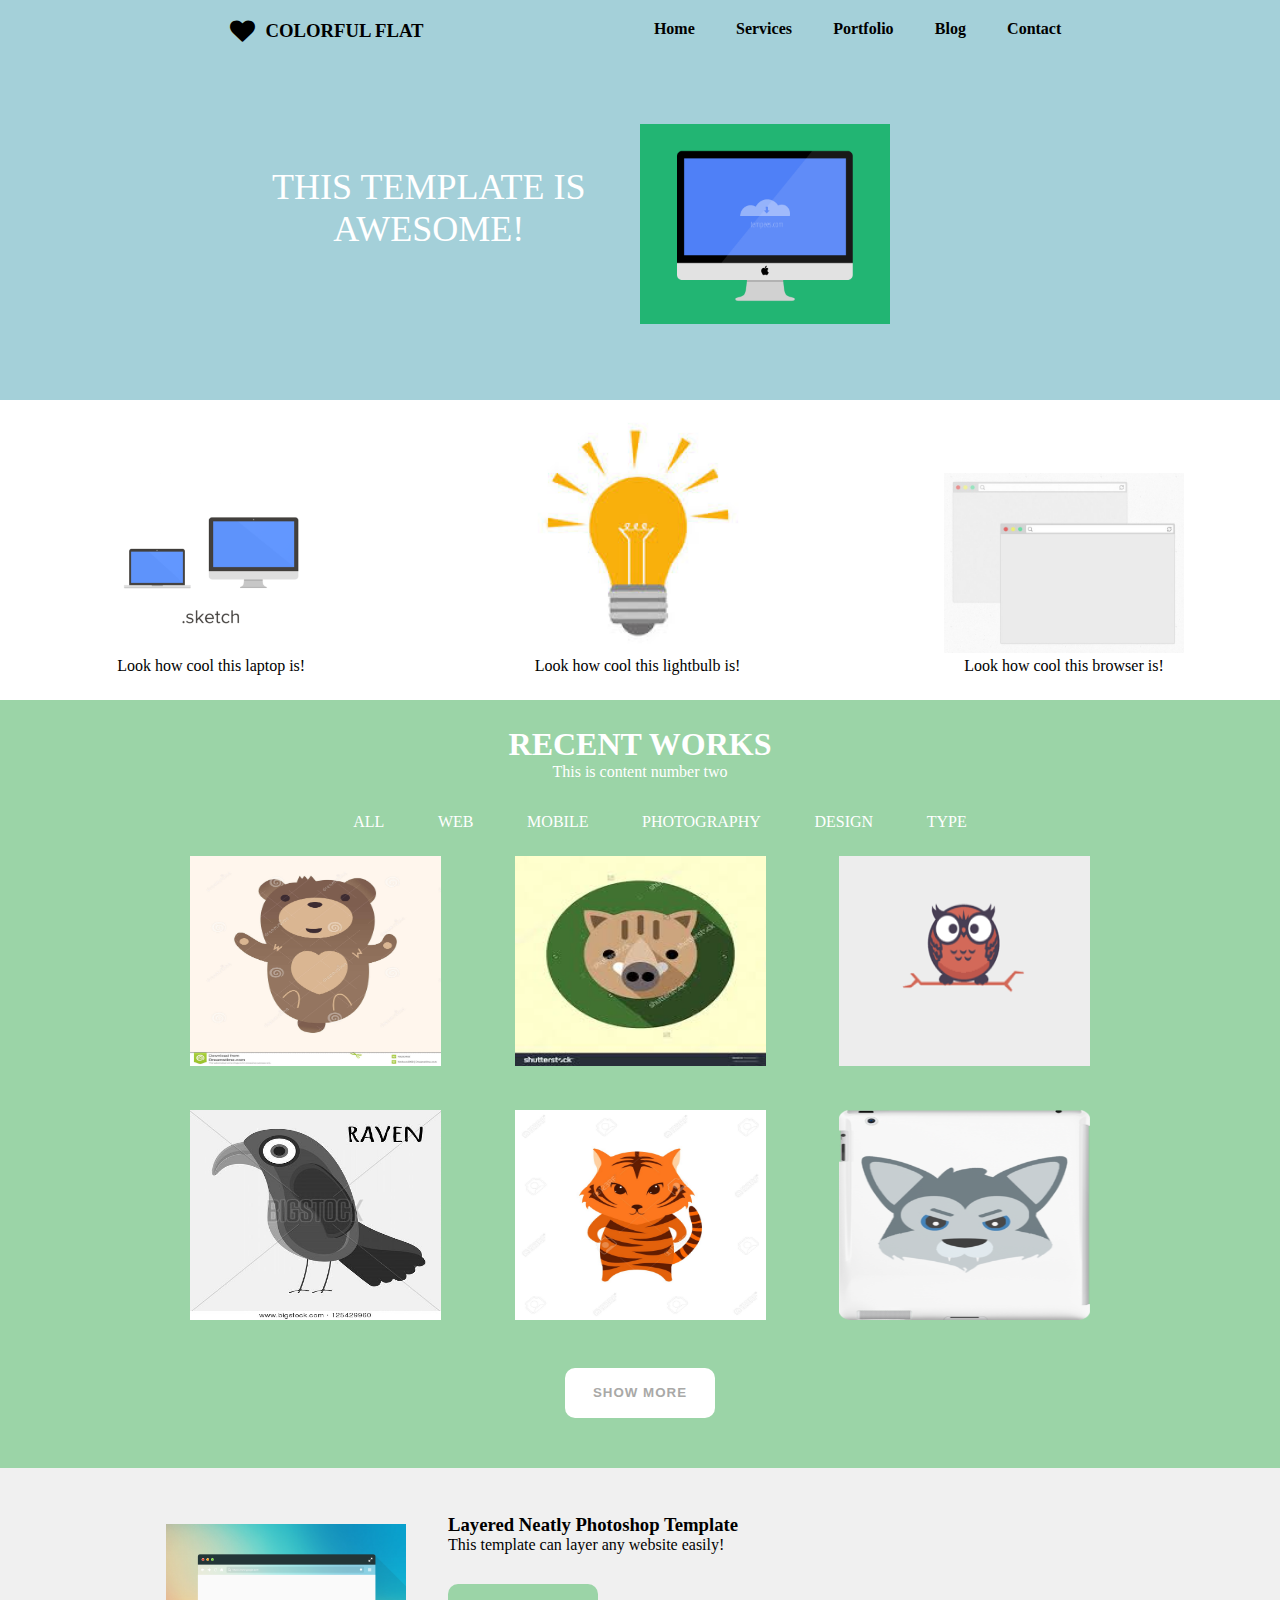
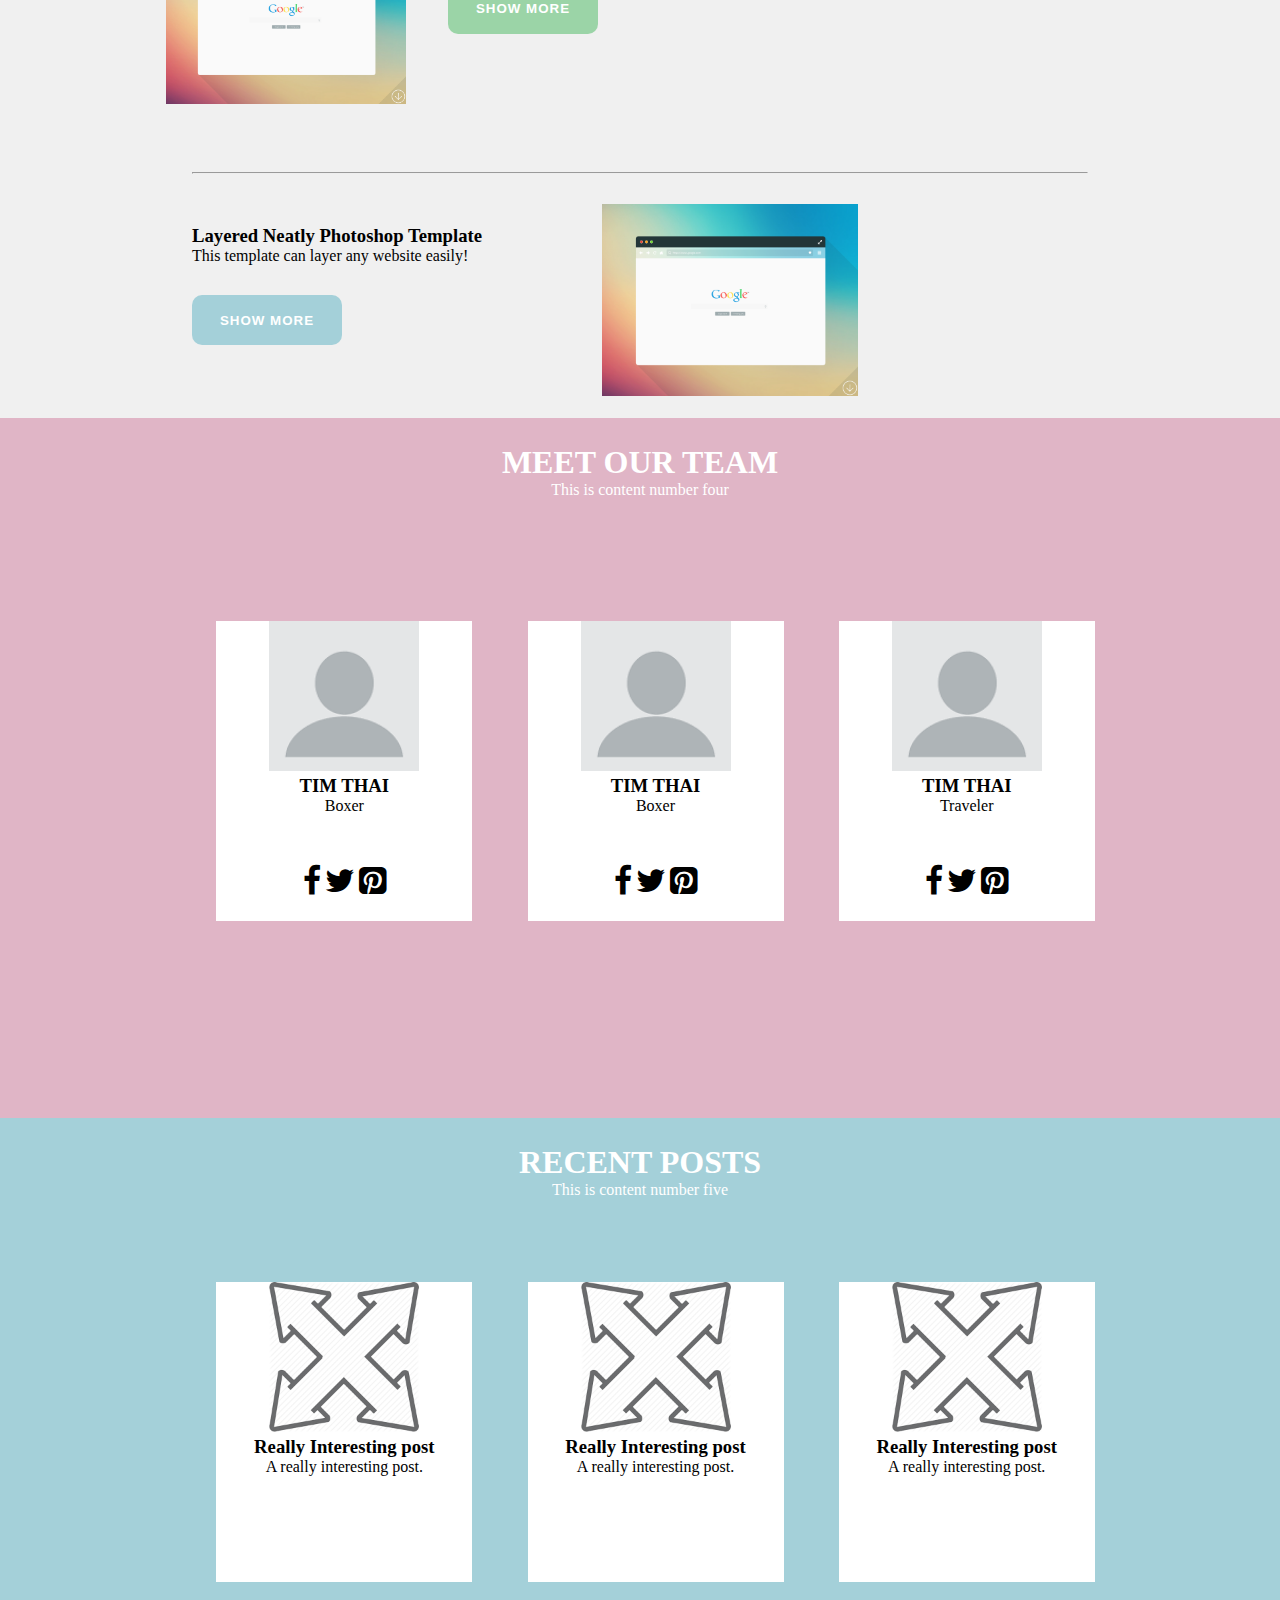
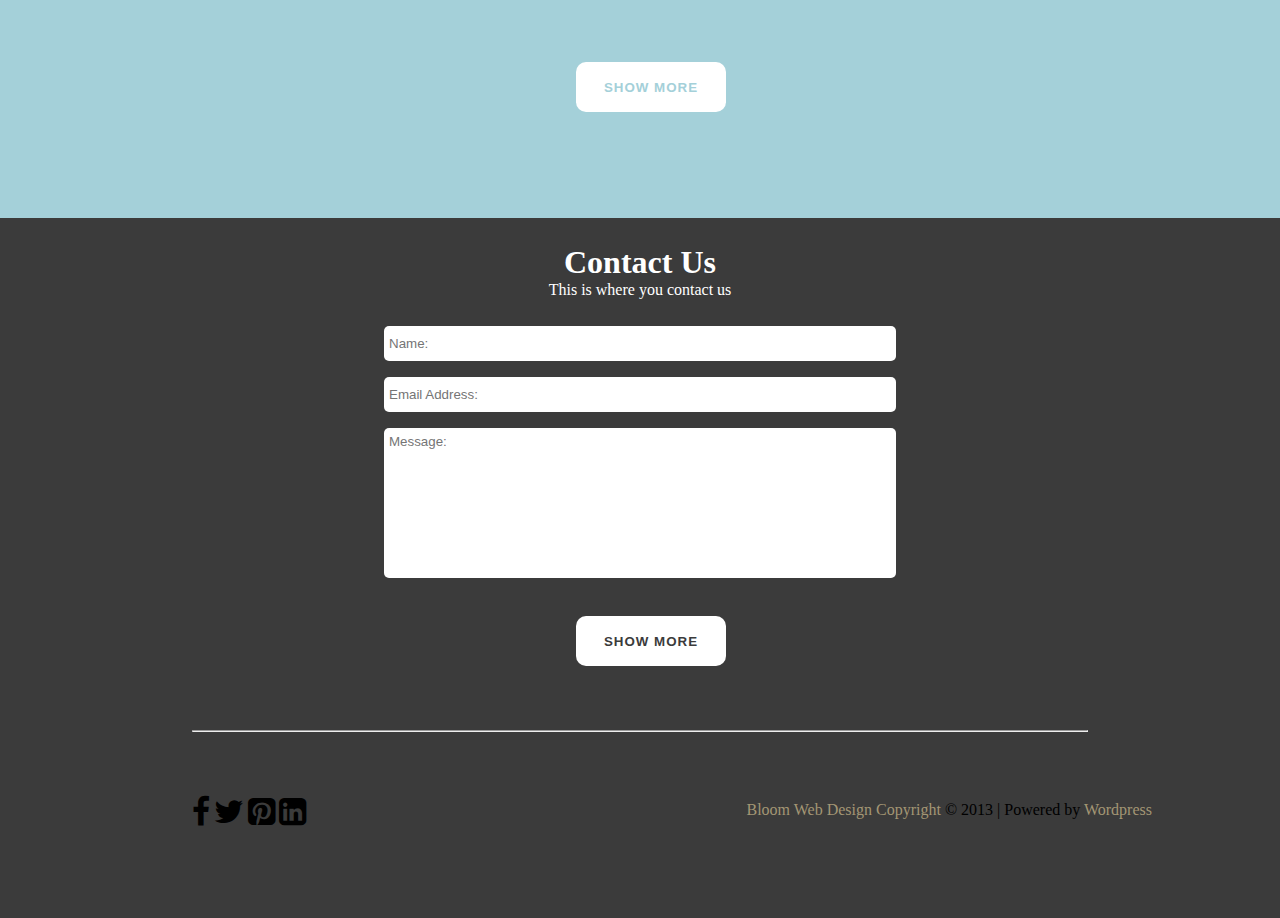
<file: index.html>
<!DOCTYPE html>
<html>

<head>

	<title>Flat Image</title>
  <link rel="stylesheet" href="css/font-awesome/css/font-awesome.min.css">
	<link rel="stylesheet" type="text/css" href="css/main.css">	

</head>

<body>

  <header>
<!-- NAVIGATION for Header -->
    <nav>

      <h3 class="logo"><i class="fa fa-heart fa-lg logoIcon" aria-hidden="true"></i>COLORFUL FLAT</h3>

      <ul>
        <li><a href="#">Home</a></li>
        <li><a href="#">Services</a></li>
        <li><a href="#">Portfolio</a></li>
        <li><a href="#">Blog</a></li>
        <li><a href="#">Contact</a></li>
      </ul>

    </nav>

    <div class="headerText">THIS TEMPLATE IS AWESOME!</div> 

    <div><img src="img/imac.png" alt="Imac"></div>
    
  </header>
<!-- Images for Content One -->
  <div class="contentOne">

    <div class="contentOneImg">
      <img src="img/whiteimac.png" alt="iMac">
      <p>Look how cool this laptop is!</p>
    </div>

    <div class="contentOneImg">
      <img src="img/lightbulb.jpeg" alt="lightbulb">
      <p>Look how cool this lightbulb is!</p>
    </div>

    <div class="contentOneImg">
      <img src="img/browser.jpg" alt="browser">
      <p>Look how cool this browser is!</p>
    </div>

  </div>

  <div class="contentTwo">
<!-- Content Two Header -->
    <div class="contentTwoHeader">
      <h1>RECENT WORKS</h1>
      <p>This is content number two</p>
    </div>
<!-- Navigation for Content Two -->
    <div class="contentTwoNavigation">

      <ul>
        <li><a href="#">ALL</a></li>
        <li><a href="#">WEB</a></li>
        <li><a href="#">MOBILE</a></li>
        <li><a href="#">PHOTOGRAPHY</a></li>
        <li><a href="#">DESIGN</a></li>
        <li><a href="#">TYPE</a></li>    
      </ul>

    </div>

<!-- IMAGES for Content Two -->
    <div class="contentTwoImages"> 

      <div class="contentTwoImagesFlat">
        <img src="img/flatbear.jpg" alt="flat bear">
      </div>

      <div class="contentTwoImagesFlat">
        <img src="img/flatboar.jpeg" alt="flat boar">
      </div >

      <div class="contentTwoImagesFlat">
        <img src="img/flatowl.png" alt="flat owl">
      </div>

      <div class="contentTwoImagesFlat">
        <img src="img/flatraven.jpg" alt="flat raven">
      </div>

      <div class="contentTwoImagesFlat">
        <img src="img/flattiger.jpg" alt="flat tiger">
      </div>

      <div class="contentTwoImagesFlat">
        <img src="img/flatwolf.png" alt="flat wolf">
      </div>

      <div>
        <button>SHOW MORE</button>
      </div>

    </div>
<!-- Content Three -->
    <div class="contentThree">
<!-- Content Three Header -->
      <div class="contentThreeTopImage">
        <img src="img/flatgoogle.png" alt="flat google">
      </div>

      <div class="contentThreeTopText">
        <h3>Layered Neatly Photoshop Template</h3>
        <p>This template can layer any website easily!</p>
        <button><span>SHOW MORE</span></button>
      </div>

      <hr>

      <div class="contentThreeBottomText">
        <h3>Layered Neatly Photoshop Template</h3>
        <p>This template can layer any website easily!</p>
        <button><span>SHOW MORE</span></button>
      </div>

      <div class="contentThreeBottomImage">
        <img src="img/flatgoogle.png" alt="flat google">
      </div>


    </div>
<!-- Content Four Div -->
    <div class="contentFour">

      <div class="contentFourHeader">
        <h1>MEET OUR TEAM</h1>
        <p>This is content number four</p>
      </div>

<!-- Content Four Boxes -->
      
      <div class="contentFourBox">
<!-- Content Four Images -->
        <div class="contentFourProfile">
          <img src="img/blankprofile.png" alt="blank profile">
          <h3>TIM THAI</h3>
          <p>Boxer</p>
          <div class="contentFourSocialIcons">
            <i class="fa fa-facebook fa-2x" aria-hidden="true"></i>
            <i class="fa fa-twitter fa-2x" aria-hidden="true"></i>
            <i class="fa fa-pinterest-square fa-2x" aria-hidden="true"></i>
          </div>
          
        </div>

        <div class="contentFourProfile">
          <img src="img/blankprofile.png" alt="blank profile">
          <h3>TIM THAI</h3>
          <p>Boxer</p>
          <div class="contentFourSocialIcons">
            <i class="fa fa-facebook fa-2x" aria-hidden="true"></i>
            <i class="fa fa-twitter fa-2x" aria-hidden="true"></i>
            <i class="fa fa-pinterest-square fa-2x" aria-hidden="true"></i>
          </div>
          
        </div>

        <div class="contentFourProfile">

          <img src="img/blankprofile.png" alt="blank profile">
          <h3>TIM THAI</h3>
          <p>Traveler</p>

          <div class="contentFourSocialIcons">
            <i class="fa fa-facebook fa-2x" aria-hidden="true"></i>
            <i class="fa fa-twitter fa-2x" aria-hidden="true"></i>
            <i class="fa fa-pinterest-square fa-2x" aria-hidden="true"></i>
          </div>

        </div>

      </div>

    </div>
<!-- CONTENT FIVE -->
  <div class="contentFive">
<!-- Content Five Header-->
    <div class="contentFiveHeader">
        <h1>RECENT POSTS</h1>
        <p>This is content number five</p>
    </div>
<!-- Content Five Images -->
    <div class ="contentFiveBox">

      <div class="contentFiveProfile">
            <img src="img/fourarrows.png" alt="four arrows">
            <h3>Really Interesting post</h3>
            <p>A really interesting post.</p>
            
      </div>

      <div class="contentFiveProfile">
            <img src="img/fourarrows.png" alt="four arrows">
            <h3>Really Interesting post</h3>
            <p>A really interesting post.</p>
            
      </div>

      <div class="contentFiveProfile">

            <img src="img/fourarrows.png" alt="four arrows">
            <h3>Really Interesting post</h3>
            <p>A really interesting post.</p>

      </div>

    </div>

    <button class="contentFiveButton"><span>SHOW MORE</span></button>

  </div>

  <!-- Content Six -->
  <div class="contentSix">

    <div class="contentSixHeader">
        <h1>Contact Us</h1>
        <p>This is where you contact us</p>
    </div>

  <!-- Contact Form -->

    <div class="contactForm">

    <input class="contactFormBox" type="text" name="name" placeholder="Name:"><br>
    <input class="contactFormBox" type="email" name="email" placeholder="Email Address:"><br>
    <input class="contactFormBox messageBox" type="text" name="message" placeholder="Message:">

    </div>

    <button class="contentSixButton"><span>SHOW MORE</span></button>

    <hr>

    <div class="contentSixSocialIcons">
      <i class="fa fa-facebook fa-2x" aria-hidden="true"></i>
      <i class="fa fa-twitter fa-2x" aria-hidden="true"></i>
      <i class="fa fa-pinterest-square fa-2x" aria-hidden="true"></i>
      <i class="fa fa-linkedin-square fa-2x" aria-hidden="true"></i>
    </div>

    <div class="contentSixFooter">
      <p><span>Bloom Web Design Copyright</span> &copy; 2013 | Powered by <span>Wordpress</span></p>
    </div>

  </div>

</body>

</html>
</file>
<file: css/main.css>
* {
  margin: 0;
  box-sizing: border-box;
}

header {
  background-color: #a4d0d9;
  height: 400px;
}

/******************************** NAVIGATION ******************************/
nav {
  padding-top: 20px;
}

nav li {
  display: inline-block;
  list-style: none;
  padding-right: 3%;
  font-weight: bold;
}

nav li a {
  text-decoration: none;
  color: #000;
}

/******************************** NAVIGATION LOGO ******************************/
.logo {
  display: inline;
  float: left;
  padding: 0 18%;
}

.logoIcon {
  padding-right: 10px;
}

/******************************** HEADER TEXT DIV ******************************/
.headerText {
  color: white;
  font-size: 36px;
  height: 150px;
  width: 50%;
  padding-top: 10%;
  padding-left: 17%;
  text-align: center;
}

header div img {
  height: 200px;
  width: 250px;
  text-align: center;
  display: inline-block;
  margin-top: -5%;
  z-index: -1;
  margin-left: 50%;
}

/******************************** CONTENT ONE DIV ******************************/
.contentOne {
  background-color: #fff;
  height: 300px;
  width: 100%;
  margin: 0 auto;
  
}

.contentOneImg {
  height: 200px;
  display: inline-block;
  text-align: center;
  width: 25%;
  margin: 4%;
  margin-bottom: 8%;
}

.contentOneImg img {
  width: 75%;
  margin-top: -12%;
}

/******************************** CONTENT TWO DIV ******************************/
.contentTwo {
  background-color: #9bd4a7;
  color: #fff;
  height: 850px;
}

.contentTwoHeader {
  text-align: center;
  padding-top: 2%;
  height: 100px;
}

/******************** CONTENT TWO NAVIGATION ********************/
.contentTwoNavigation {
  padding-top: 1%;
  text-align: center;
}

.contentTwoNavigation li {
  display: inline;
  margin: 2%;
}

.contentTwoNavigation li a {
  text-decoration: none;
  color: #fff;
}
/******************** CONTENT TWO IMAGES ********************/

.contentTwoImages {
  height: 75%;
  width: 90%;
  text-align: center;
  margin-left: 5%;
}

.contentTwoImagesFlat {
  display: inline-block;
  margin-top: 1%; 
  margin-left: 2%;
  margin-right: 2%;
  padding: 14px 1%;
}

.contentTwoImagesFlat img {
  height: 210px;
  width: 251px;
}

.contentTwo button {
  width: 150px;
  height: 50px;
  border: none;
  border-radius: 10px;
  background-color: #fff;
  color: #a9a9a7;
  font-weight: bold;
  letter-spacing: 1px;
  margin-top: 30px;
}

/******************************** CONTENT THREE DIV *****************************/
.contentThree {
  height: 550px;
  width: 100%;
  background-color: #f0f0f0;
  color: #000;
}

.contentThreeTopImage {
  height: 75px;
  margin-left: 13%;
  margin-top: 2%;
  padding-top: 30px;
  display: inline-block
}

.contentThreeTopImage img {
    width: 30%;
}

.contentThreeTopText {
  height: 150px;
  width: 30%;
  margin-left: 5%;
  padding-top: 30px;
  float: right;
  margin-right: 35%;
  margin-top: -17.5%;
}

.contentThreeTopText button {
  background-color: #9bd4a7;
  color: #fff;
}

hr {
  width: 70%;
  margin: 5% auto;
}
/********************** CONTENT THREE BOTTOM DIV ****************/
.contentThreeBottomText {
  margin-left: 15%;
  margin-top: -1%;
  display: inline-block;
}

.contentThreeBottomText button {
  background-color: #a4d0d9;
  color: #fff;
}

.contentThreeBottomImage {
  width: 40%;
  height: 75px;
  margin-right: 13%;
  padding-top: 30px;
  display: inline-block;
  float: right;
  margin-top: -5%;
}

.contentThreeBottomImage img {
  width: 50%;
}

/******************************** CONTENT FOUR DIV *****************************/
.contentFour {
  height: 700px;
  width: 100%;
  background-color: #e0b5c6;
}

.contentFourHeader {
  text-align: center;
  padding-top: 2%;
  height: 100px;
}

.contentFourBox {
  height: 350px;
  width: 80%;
  margin: 8% 14.5%;
}

.contentFourProfile {
  display: inline-block;
  margin: 0 2%;
  height: 300px;
  width: 25%;
  background-color: #fff;
  text-align: center;
  color: #000;
  margin-left: 3%;
}

.contentFourProfile img {
  height: 50%;
}

.contentFourSocialIcons {
  padding-top: 50px;
}


/******************************** CONTENT FIVE DIV *****************************/
.contentFive {
  height: 700px;
  width: 100%;
  background-color: #a4d0d9;
}

.contentFiveHeader {
  text-align: center;
  padding-top: 2%;
  height: 100px;
  color: #fff;
}

.contentFiveBox {
  height: 350px;
  width: 80%;
  margin-left: 14.5%;
  margin-right: 14.5%;
  margin-top: 5%;
}

.contentFiveProfile {
  display: inline-block;
  margin: 0 2%;
  height: 300px;
  width: 25%;
  background-color: #fff;
  text-align: center;
  color: #000;
  margin-left: 3%;
}

.contentFiveProfile img {
  height: 50%;
}

.contentFiveButton {
  margin: 0 45%;
}

.contentFiveButton span {
  color: #a4d0d9;
}

/******************************** CONTENT SIX DIV *****************************/
.contentSix {
  height: 700px;
  width: 100%;
  background-color: #3b3b3b;
  color: #000;
}

.contentSixHeader {
  text-align: center;
  padding-top: 2%;
  height: 100px;
  color: #fff;
}

.contactForm {
  width: 100%;
  text-align: center;
}

.contactFormBox {
  width: 40%;
  margin: 8px;
  height: 35px;
  border-radius: 5px;
  border: none;
  padding-left: 5px;
}

.messageBox {
  height: 150px;
  padding-bottom: 125px;
}

.contentSixButton {
  margin: 0 45%;
}

.contentSixButton span {
  color: #3b3b3b;
}

.contentSixSocialIcons {
  margin-left: 15%;
  display: inline;
}

.contentSixFooter {
  margin-right: 10%;
  float: right;
  padding-top: 5px;
  }

.contentSixFooter span {
  color: #a39674;
}
</file>
